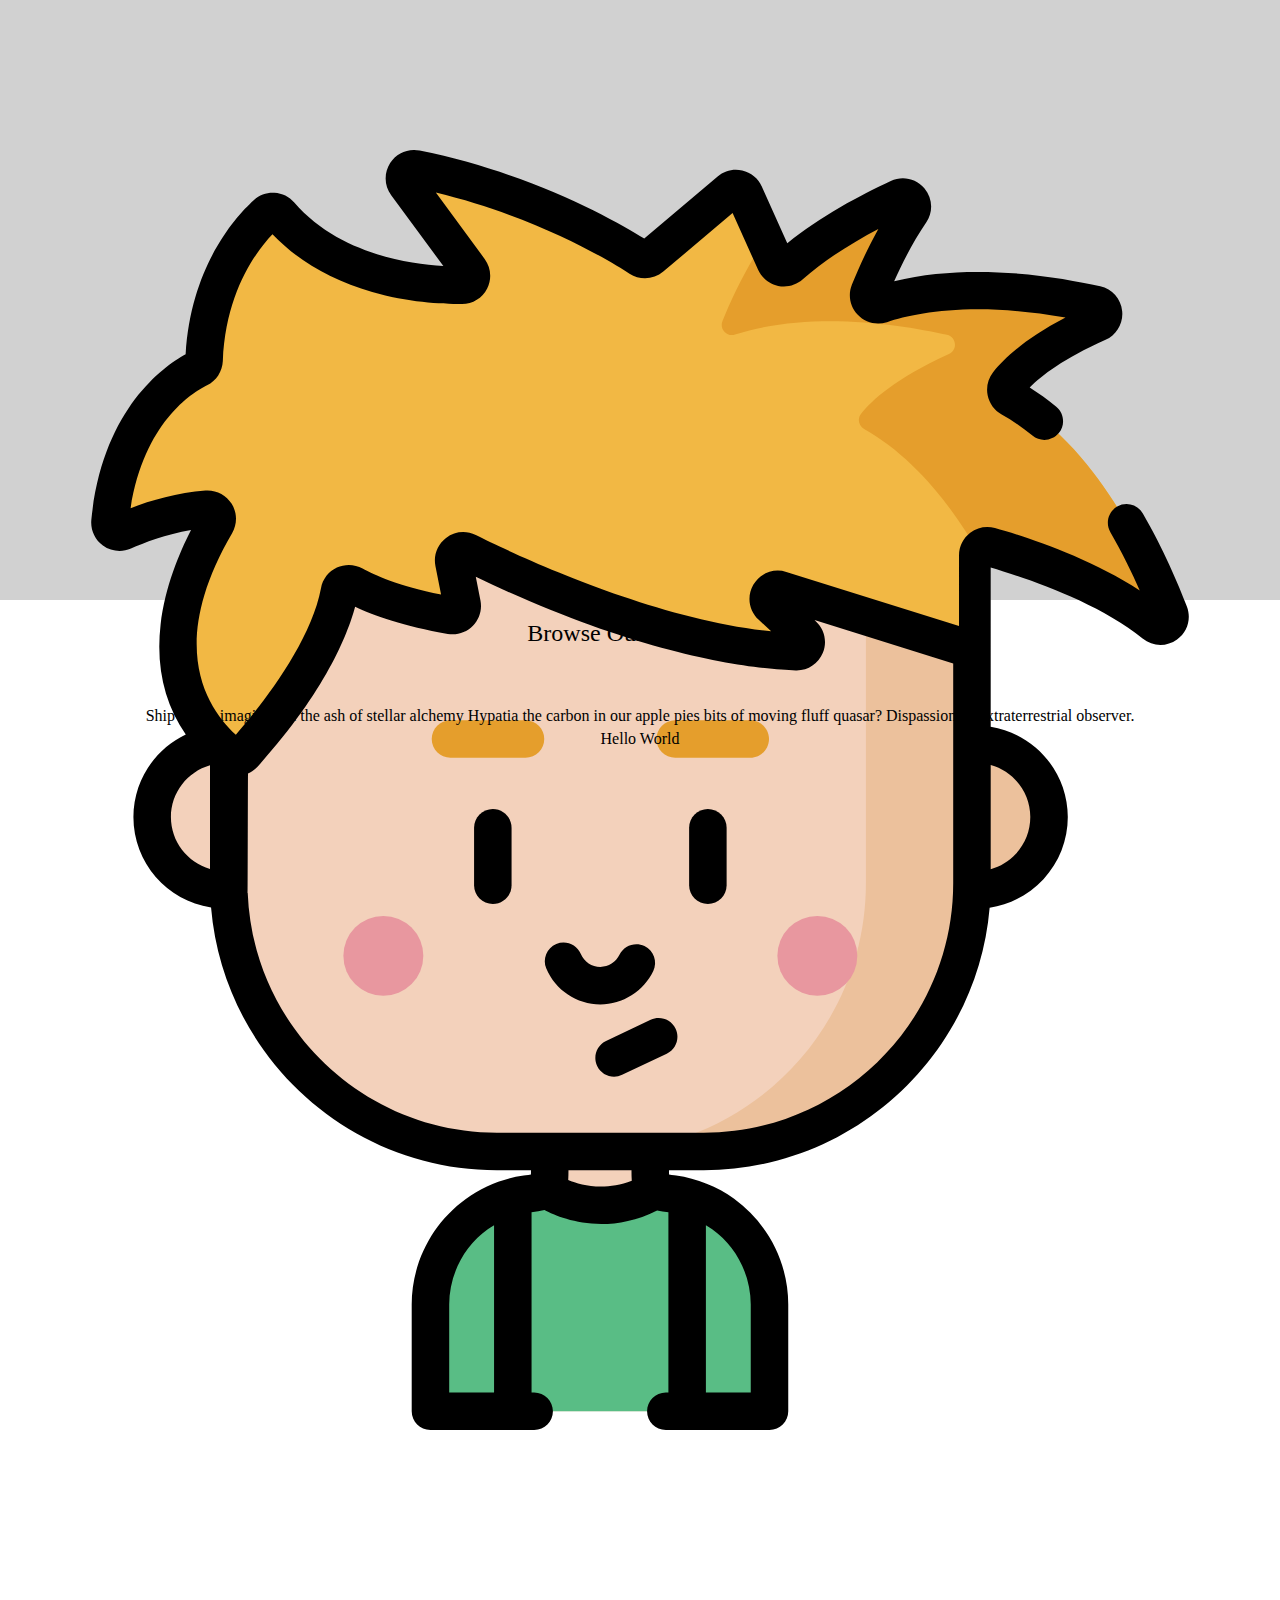
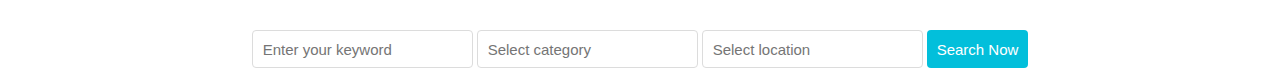
<file: index.html>
<!DOCTYPE html>
<html lang="en">
<head>
    <meta charset="UTF-8">
    <meta name="viewport" content="width=device-width, initial-scale=1.0">
    <link rel="stylesheet" href="css/main.css">
    <title>UttoNia</title>
</head>
<body>
    <div class="top-container">
        <img class="boy" src="img/boy.svg" alt="cartoon-boy" srcset="">
        <h1 class="title"><span>Be</span>Directory</h1>
        <h2 class="tc-h2">THE BEST WORDPRESS DIRECTORY THEME EVER</h2>
        <div class="form">
            <form action="#" method="post">
                <input type="search" placeholder="Enter your keyword" name="search" id="">
                <input type="search" placeholder="Select category" name="search" id="">
                <input type="search" placeholder="Select location" name="location" id="">
                <input id="search-now" type="submit" value="Search Now">
            </form>
        </div>
    </div>
    <div class="b-p">
        <h2 id="browse-categories">Browse Our Categories</h2>
        <p>Ship of the imagination the ash of stellar alchemy Hypatia the carbon in our apple pies bits of moving fluff quasar? Dispassionate extraterrestrial observer.</p>
    </div>
    <div class="category-container">
        <div class="cc-row1">
            <div class="cc-row1-box">Hello World</div>
            <div class="cc-row1-box"></div>
            <div class="cc-row1-box"></div>
        </div>
        <div class="cc-row2">
            <div class="cc-row2-box"></div>
            <div class="cc-row2-box"></div>
            <div class="cc-row2-box"></div>            
        </div>
    </div>
</body>
</html>
</file>
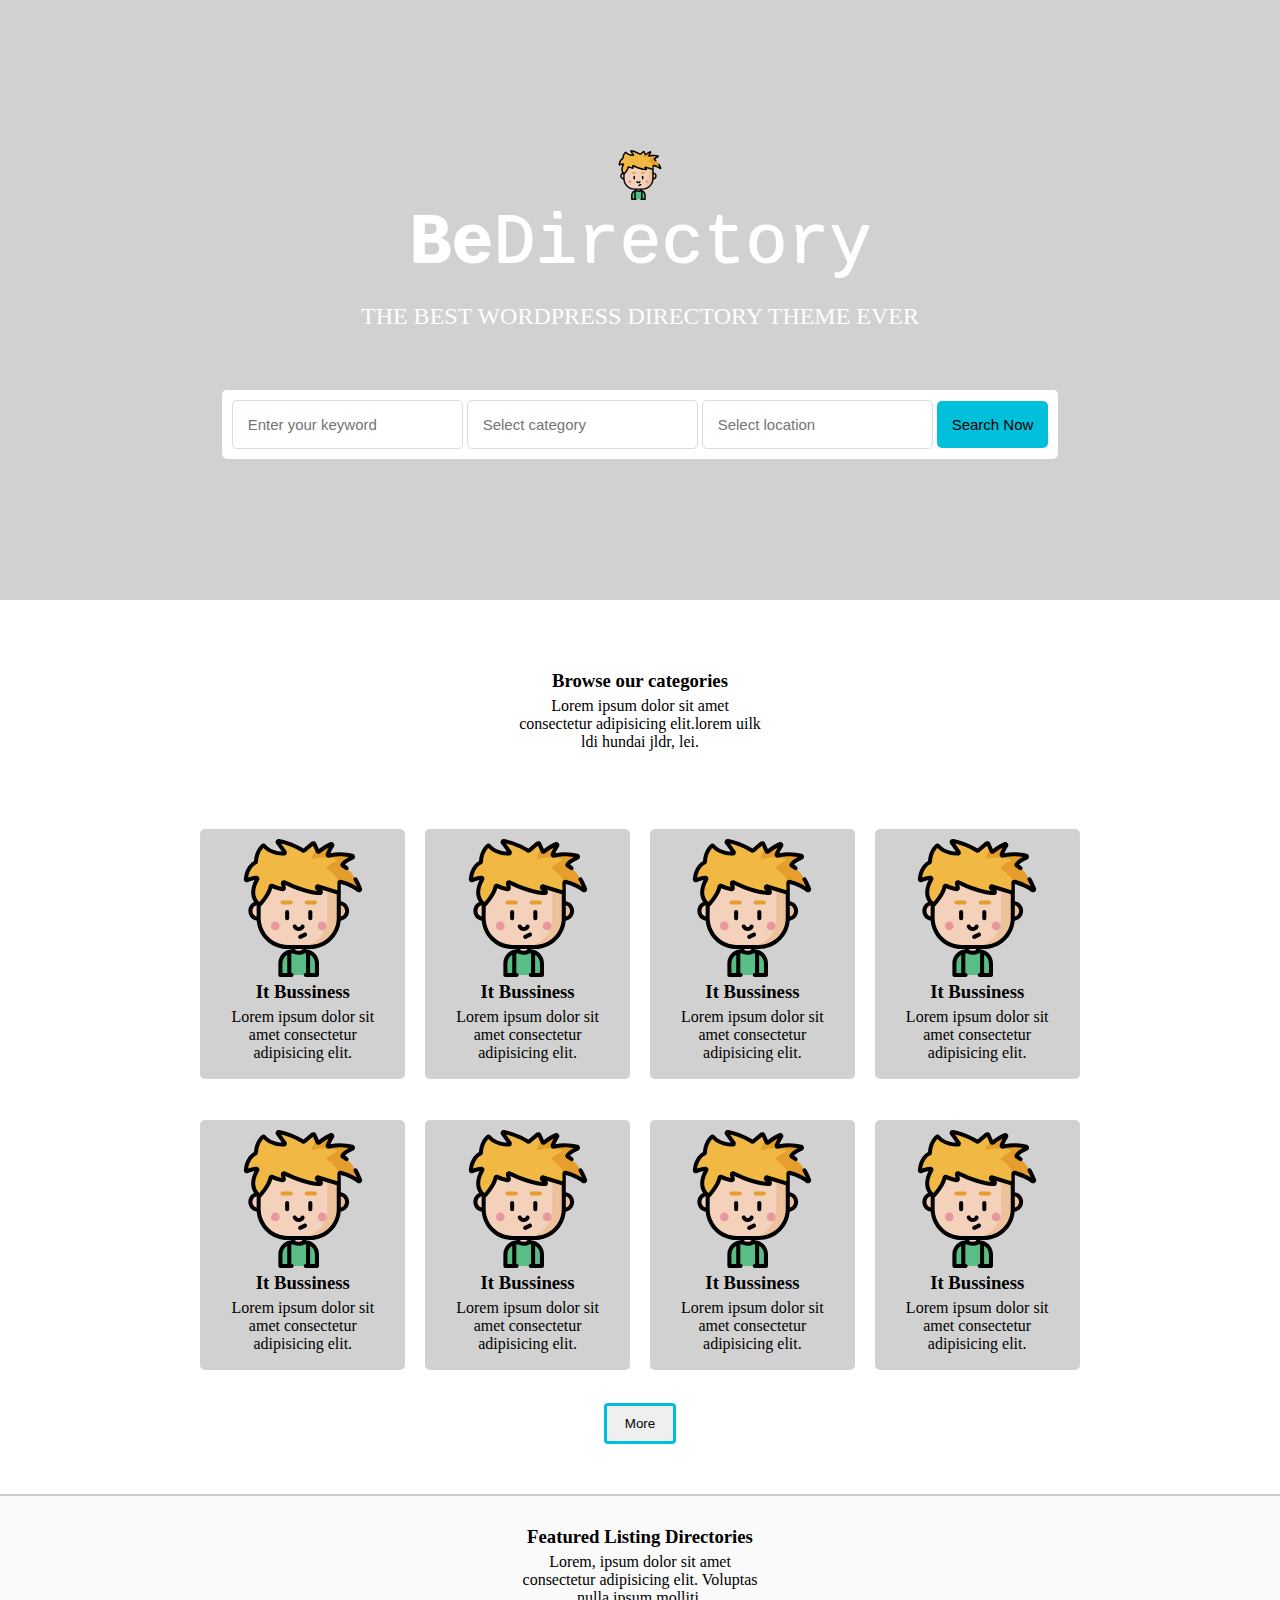
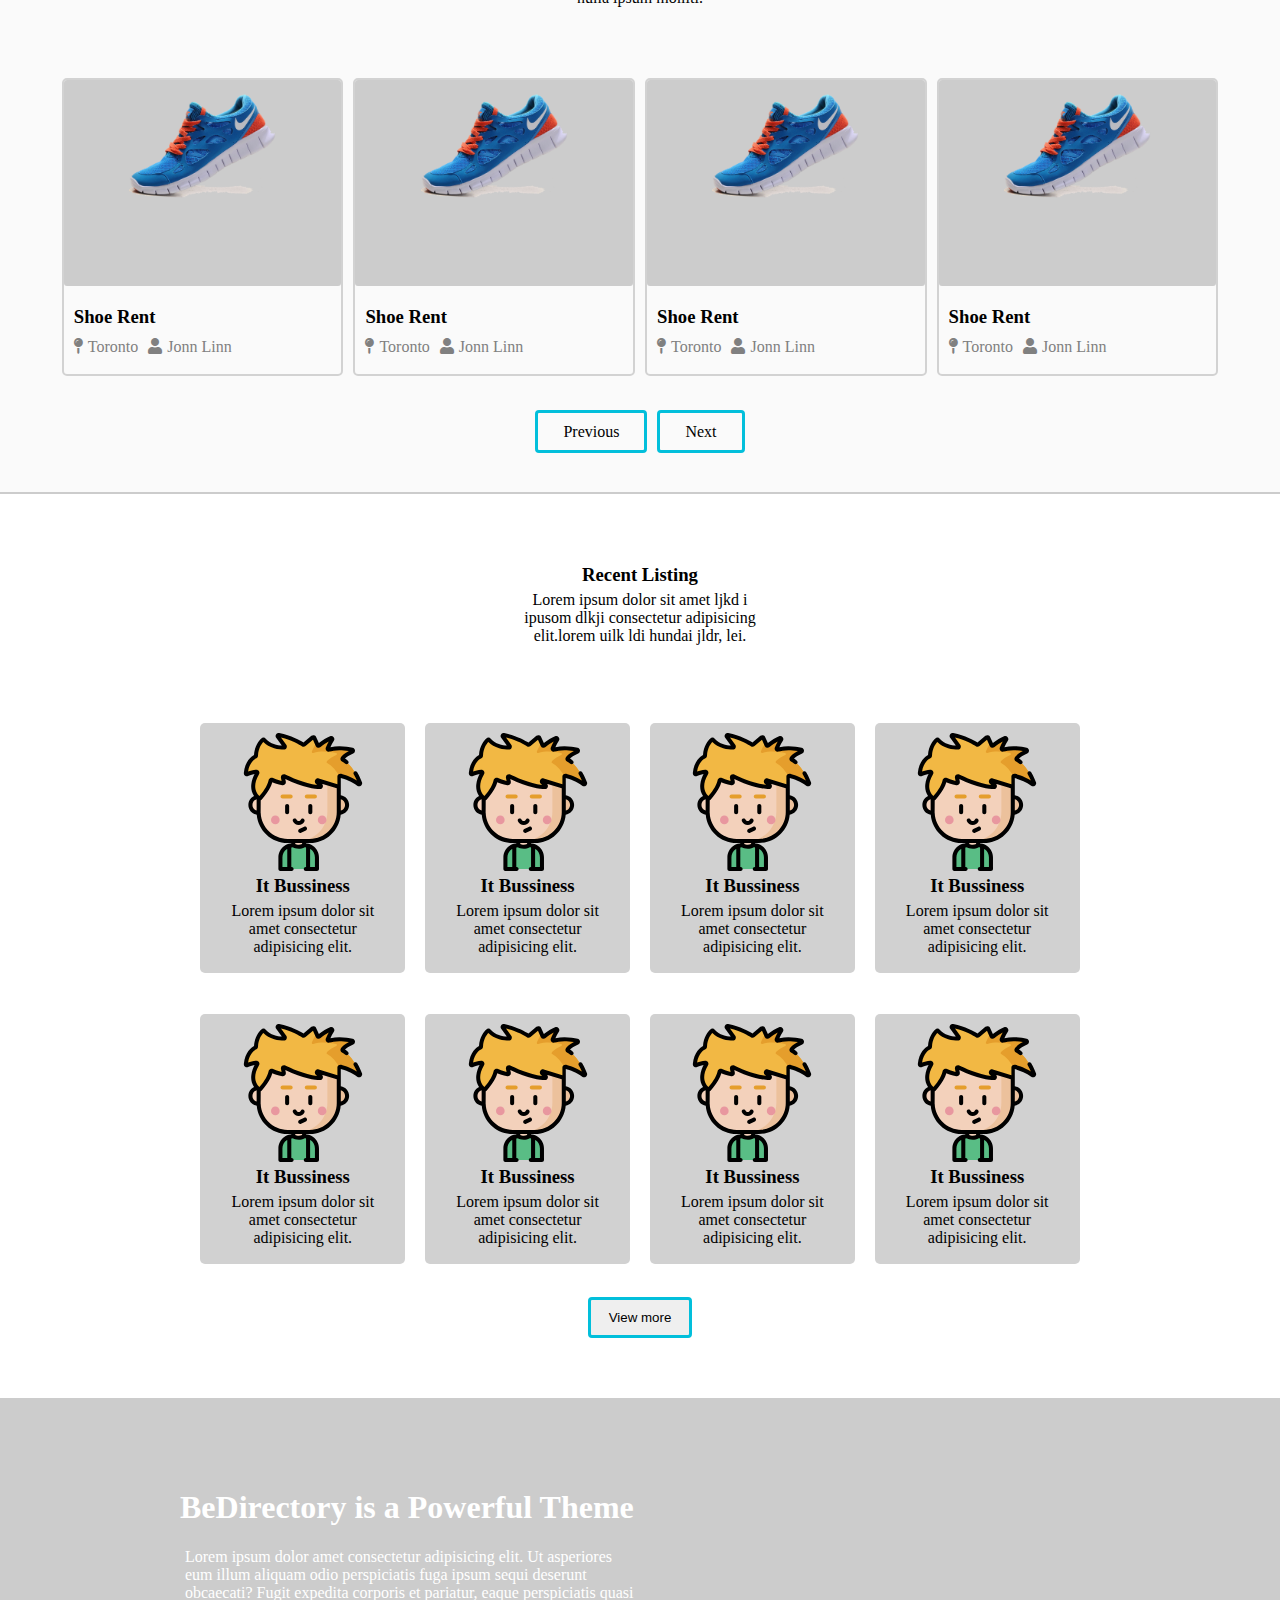
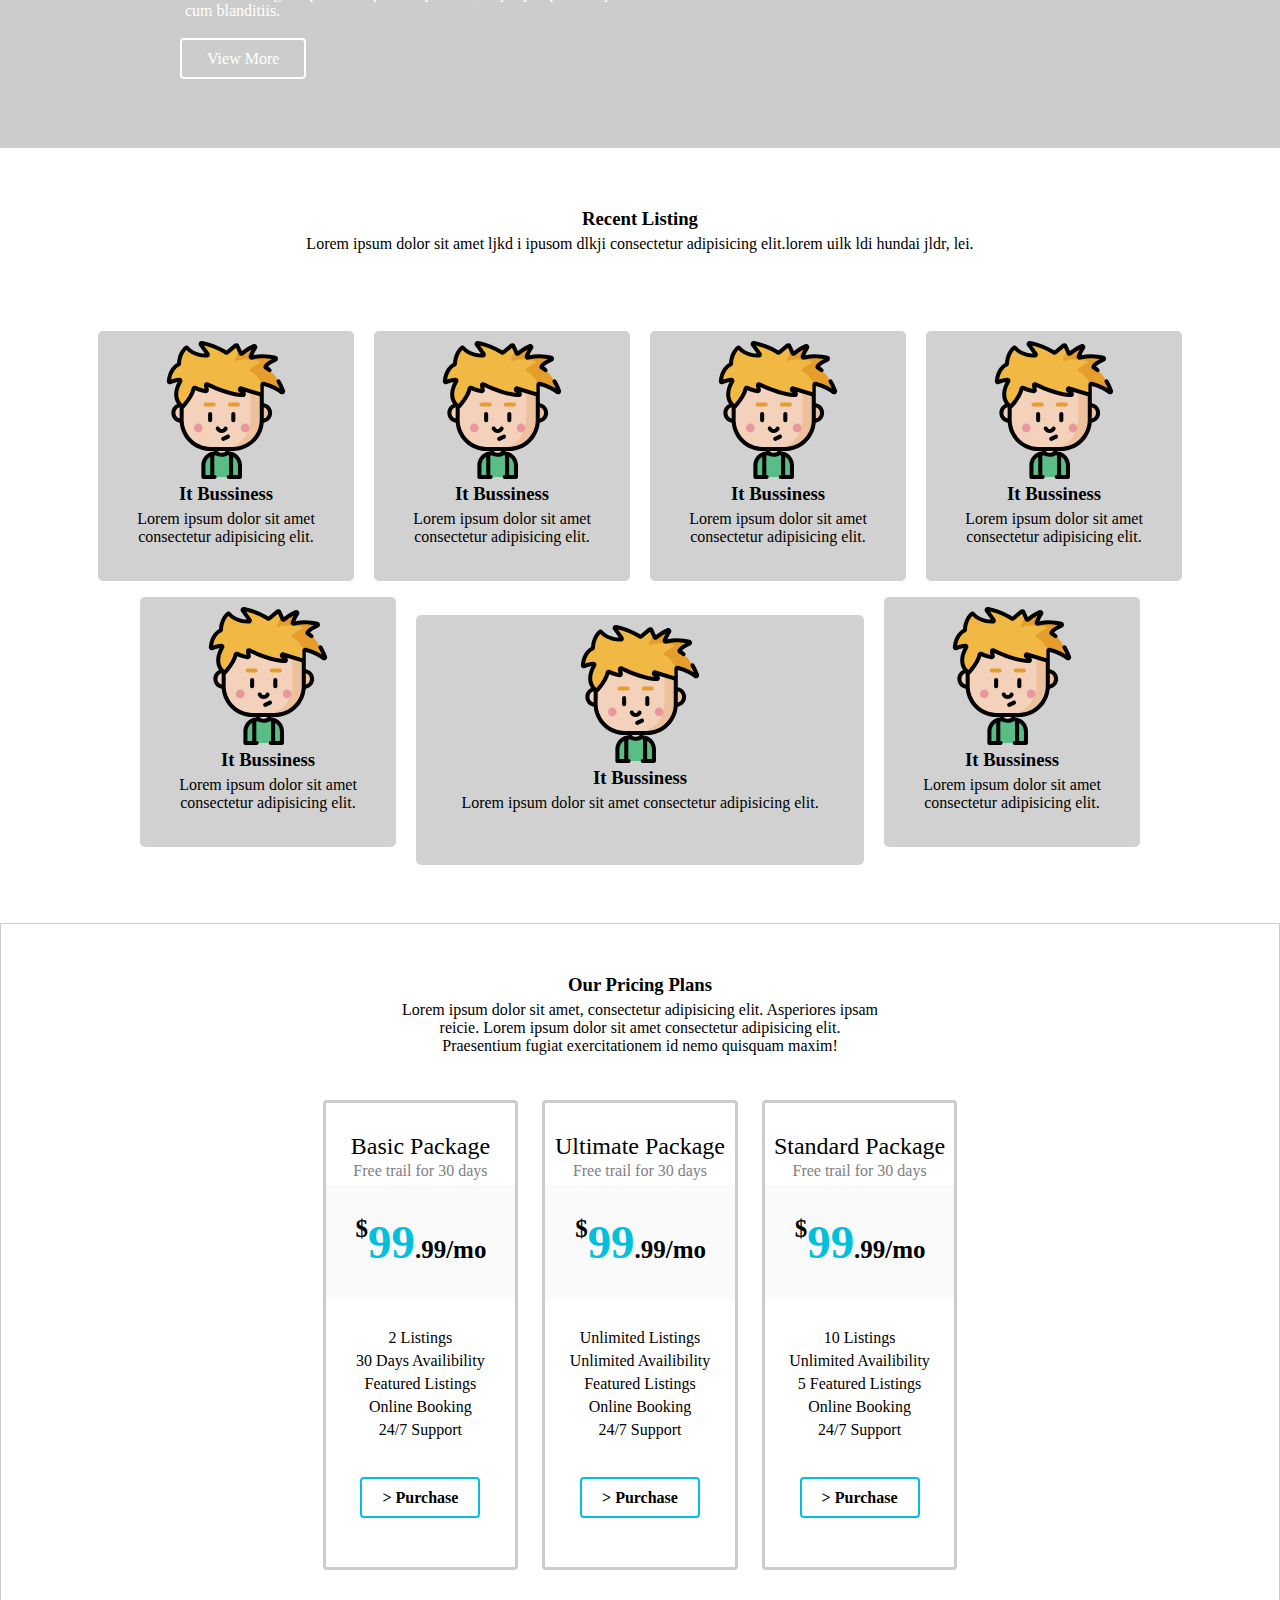
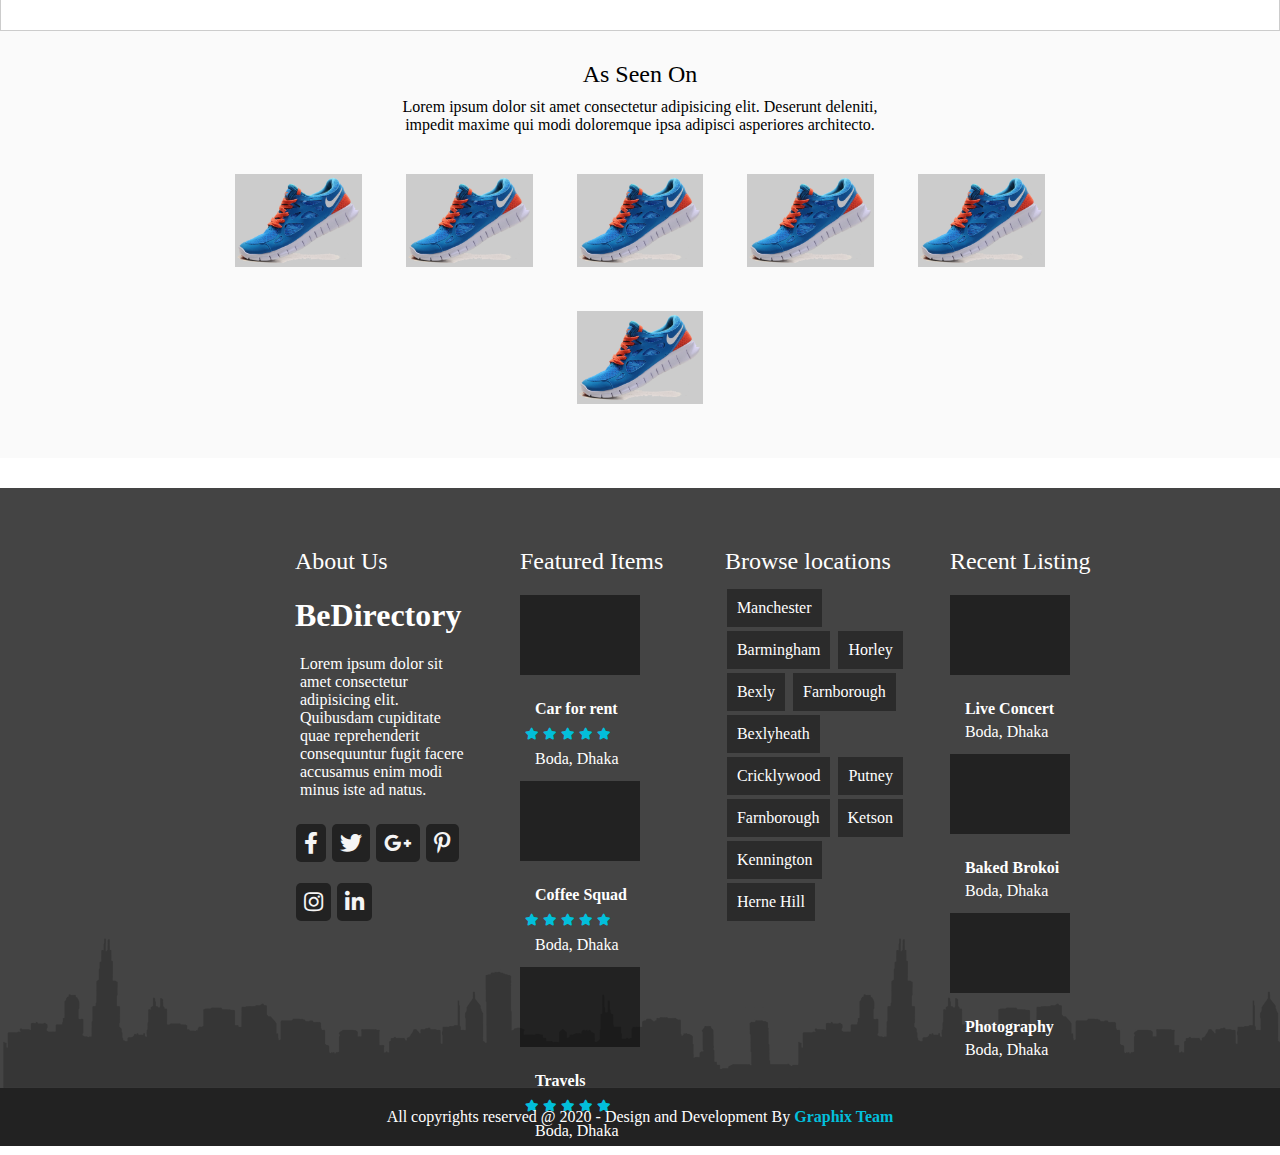
<file: Older Version/index.html>
<!DOCTYPE html>
<html lang="en">

<head>
  <meta charset="UTF-8">
  <meta name="viewport" content="width=device-width, initial-scale=1.0">
  <link rel="stylesheet" href="https://cdnjs.cloudflare.com/ajax/libs/font-awesome/5.13.0/css/all.min.css">
  <link rel="stylesheet" href="css/main.css">
  <title>UttoNia</title>
</head>

<body>
  <div class="top-container">
    <img class="boy" src="img/boy.svg" alt="cartoon-boy" srcset="">
    <h1 class="title"><span>Be</span>Directory</h1>
    <h2 class="tc-h2">THE BEST WORDPRESS DIRECTORY THEME EVER</h2>
    <div class="form">
      <form action="#" method="post">
        <input type="search" placeholder="Enter your keyword" name="search" id="">
        <input type="search" placeholder="Select category" name="search" id="">
        <input type="search" placeholder="Select location" name="location" id="">
        <input id="search-now" type="submit" value="Search Now">
      </form>
    </div>
  </div>
  <div id="category-header">
    <h3>Browse our categories</h3>
    <p>Lorem ipsum dolor sit amet consectetur adipisicing elit.lorem uilk ldi hundai jldr, lei.</p>
  </div>
  <div class="main-container">
    <div class="parent">
      <div class="child">
        <img class="category-img" src="img/boy.svg" alt="" srcset="">
        <h3>It Bussiness</h3>
        <p>Lorem ipsum dolor sit amet consectetur adipisicing elit.</p>
      </div>
    </div>
    <div class="parent">
      <div class="child">
        <img class="category-img" src="img/boy.svg" alt="" srcset="">
        <h3>It Bussiness </h3>
        <p>Lorem ipsum dolor sit amet consectetur adipisicing elit.</p>
      </div>
    </div>
    <div class="parent">
      <div class="child">
        <img class="category-img" src="img/boy.svg" alt="" srcset="">
        <h3>It Bussiness</h3>
        <p>Lorem ipsum dolor sit amet consectetur adipisicing elit.</p>
      </div>
    </div>
    <div class="parent">
      <div class="child">
        <img class="category-img" src="img/boy.svg" alt="" srcset="">
        <h3>It Bussiness</h3>
        <p>Lorem ipsum dolor sit amet consectetur adipisicing elit.</p>
      </div>
    </div>
  </div>
  <div class="main-container">
    <div class="parent">
      <div class="child">
        <img class="category-img" src="img/boy.svg" alt="" srcset="">
        <h3>It Bussiness</h3>
        <p>Lorem ipsum dolor sit amet consectetur adipisicing elit.</p>
      </div>
    </div>
    <div class="parent">
      <div class="child">
        <img class="category-img" src="img/boy.svg" alt="" srcset="">
        <h3>It Bussiness</h3>
        <p>Lorem ipsum dolor sit amet consectetur adipisicing elit.</p>
      </div>
    </div>
    <div class="parent">
      <div class="child">
        <img class="category-img" src="img/boy.svg" alt="" srcset="">
        <h3>It Bussiness</h3>
        <p>Lorem ipsum dolor sit amet consectetur adipisicing elit.</p>
      </div>
    </div>
    <div class="parent">
      <div class="child">
        <img class="category-img" src="img/boy.svg" alt="" srcset="">
        <h3>It Bussiness</h3>
        <p>Lorem ipsum dolor sit amet consectetur adipisicing elit.</p>
      </div>
    </div>
  </div>

  <h3><button class="btn">More</button></h3>

  <div class="f-l-d-container">
    <div class="f-l-d-heading">
      <h3>Featured Listing Directories</h3>
      <p>Lorem, ipsum dolor sit amet consectetur adipisicing elit. Voluptas nulla ipsum molliti.</p>
    </div>
    <div class="f-l-d-directories">
      <div class="dir-img-container">
        <div class="dir-img"><img src="img/shoe.png" alt="" srcset=""></div>
          <h3>Shoe Rent</h3>
          <p><i class="fas fa-map-pin"></i>Toronto  <i class="fas fa-user" id="individual"></i>Jonn Linn</p>
      </div>
      <div class="dir-img-container">
        <div class="dir-img"><img src="img/shoe.png" alt="" srcset=""></div>
        <h3>Shoe Rent</h3>
        <p><i class="fas fa-map-pin"></i>Toronto  <i class="fas fa-user" id="individual"></i>Jonn Linn</p>

      </div>
      <div class="dir-img-container">
        <div class="dir-img"><img src="img/shoe.png" alt="" srcset=""></div>
        <h3>Shoe Rent</h3>
        <p><i class="fas fa-map-pin"></i>Toronto  <i class="fas fa-user" id="individual"></i>Jonn Linn</p>
      </div>
      <div class="dir-img-container">
        <div class="dir-img"><img src="img/shoe.png" alt="" srcset=""></div>
        <h3>Shoe Rent</h3>
        <p><i class="fas fa-map-pin"></i>Toronto  <i class="fas fa-user" id="individual"></i>Jonn Linn</p>
      </div>
    </div>
    <div class="prev-next">
      <a href="#" class="prev">Previous</a>
      <a href="#" class="next">Next</a>
    </div>
  </div>






  <div id="category-header">
    <h3>Recent Listing</h3>
    <p>Lorem ipsum dolor sit amet ljkd i ipusom dlkji consectetur adipisicing elit.lorem uilk ldi hundai jldr, lei.</p>
  </div>
  <div class="main-container">
    <div class="parent">
      <div class="child">
        <img class="category-img" src="img/boy.svg" alt="" srcset="">
        <h3>It Bussiness</h3>
        <p>Lorem ipsum dolor sit amet consectetur adipisicing elit.</p>
      </div>
    </div>
    <div class="parent">
      <div class="child">
        <img class="category-img" src="img/boy.svg" alt="" srcset="">
        <h3>It Bussiness </h3>
        <p>Lorem ipsum dolor sit amet consectetur adipisicing elit.</p>
      </div>
    </div>
    <div class="parent">
      <div class="child">
        <img class="category-img" src="img/boy.svg" alt="" srcset="">
        <h3>It Bussiness</h3>
        <p>Lorem ipsum dolor sit amet consectetur adipisicing elit.</p>
      </div>
    </div>
    <div class="parent">
      <div class="child">
        <img class="category-img" src="img/boy.svg" alt="" srcset="">
        <h3>It Bussiness</h3>
        <p>Lorem ipsum dolor sit amet consectetur adipisicing elit.</p>
      </div>
    </div>
  </div>
  <div class="main-container">
    <div class="parent">
      <div class="child">
        <img class="category-img" src="img/boy.svg" alt="" srcset="">
        <h3>It Bussiness</h3>
        <p>Lorem ipsum dolor sit amet consectetur adipisicing elit.</p>
      </div>
    </div>
    <div class="parent">
      <div class="child">
        <img class="category-img" src="img/boy.svg" alt="" srcset="">
        <h3>It Bussiness</h3>
        <p>Lorem ipsum dolor sit amet consectetur adipisicing elit.</p>
      </div>
    </div>
    <div class="parent">
      <div class="child">
        <img class="category-img" src="img/boy.svg" alt="" srcset="">
        <h3>It Bussiness</h3>
        <p>Lorem ipsum dolor sit amet consectetur adipisicing elit.</p>
      </div>
    </div>
    <div class="parent">
      <div class="child">
        <img class="category-img" src="img/boy.svg" alt="" srcset="">
        <h3>It Bussiness</h3>
        <p>Lorem ipsum dolor sit amet consectetur adipisicing elit.</p>
      </div>
    </div>
  </div>

  <h3><button class="btn">View more</button></h3>

  <div class="p-f-theme">
    <div class="p-f-content">
      <h1>BeDirectory is a Powerful Theme</h1>
      <p>Lorem ipsum dolor amet consectetur adipisicing elit. Ut asperiores eum illum aliquam odio perspiciatis fuga ipsum sequi deserunt obcaecati? Fugit expedita corporis et pariatur, eaque perspiciatis quasi cum blanditiis.</p>
      <div class="link">
        <a href="#">View More</a>
      </div>
    </div>
  </div>






  <div id="recent-listing">
    <h3>Recent Listing</h3>
    <p>Lorem ipsum dolor sit amet ljkd i ipusom dlkji consectetur adipisicing elit.lorem uilk ldi hundai jldr, lei.</p>
  </div>
  <div class="recent-container">
    <div class="parent">
      <div class="child">
        <img class="category-img" src="img/boy.svg" alt="" srcset="">
        <h3>It Bussiness</h3>
        <p>Lorem ipsum dolor sit amet consectetur adipisicing elit.</p>
      </div>
    </div>
    <div class="parent">
      <div class="child">
        <img class="category-img" src="img/boy.svg" alt="" srcset="">
        <h3>It Bussiness </h3>
        <p>Lorem ipsum dolor sit amet consectetur adipisicing elit.</p>
      </div>
    </div>
    <div class="parent">
      <div class="child">
        <img class="category-img" src="img/boy.svg" alt="" srcset="">
        <h3>It Bussiness</h3>
        <p>Lorem ipsum dolor sit amet consectetur adipisicing elit.</p>
      </div>
    </div>
    <div class="parent">
      <div class="child">
        <img class="category-img" src="img/boy.svg" alt="" srcset="">
        <h3>It Bussiness</h3>
        <p>Lorem ipsum dolor sit amet consectetur adipisicing elit.</p>
      </div>
    </div>



    <div class="bottom-listing">
      <div class="parent">
        <div class="child">
          <img class="category-img" src="img/boy.svg" alt="" srcset="">
          <h3>It Bussiness</h3>
          <p>Lorem ipsum dolor sit amet consectetur adipisicing elit.</p>
        </div>
      </div>
      <div class="parent" id="special">
        <div class="child">
          <img class="category-img" src="img/boy.svg" alt="" srcset="">
          <h3>It Bussiness</h3>
          <p>Lorem ipsum dolor sit amet consectetur adipisicing elit.</p>
        </div>
      </div>
      <div class="parent">
        <div class="child">
          <img class="category-img" src="img/boy.svg" alt="" srcset="">
          <h3>It Bussiness</h3>
          <p>Lorem ipsum dolor sit amet consectetur adipisicing elit.</p>
        </div>
      </div>
    </div>
  </div>




  <div id="pricing">
    <div class="top-p">
      <h3>Our Pricing Plans</h3>
      <p>Lorem ipsum dolor sit amet, consectetur adipisicing elit. Asperiores ipsam reicie. Lorem ipsum dolor sit amet consectetur adipisicing elit. Praesentium fugiat exercitationem id nemo quisquam maxim!
      </p>
    </div>
    <div class="packages">
      <div class="item">
        <h2>Basic Package</h2>
        <p>Free trail for 30 days</p>
        <div class="price">
          <h3><span id="d-s">$</span>99<span class="mo">.99/mo</span></h3>
        </div>
        <div class="features">
          <p>2 Listings</p>
          <p>30 Days Availibility</p>
          <p>Featured Listings</p>
          <p>Online Booking</p>
          <p>24/7 Support</p>
        </div>
        <a href="#">> Purchase</a>
      </div>
      <div class="item">
        <h2>Ultimate Package</h2>
          <p>Free trail for 30 days</p>
        <div class="price">
          <h3><span id="d-s">$</span>99<span class="mo">.99/mo</span></h3>
        </div>
        <div class="features">
          <p>Unlimited Listings</p>
          <p>Unlimited Availibility</p>
          <p>Featured Listings</p>
          <p>Online Booking</p>
          <p>24/7 Support</p>
        </div>
          <a href="#">> Purchase</a>
      </div>
      <div class="item">
        <h2>Standard Package</h2>
          <p>Free trail for 30 days</p>
        <div class="price">
          <h3><span id="d-s">$</span>99<span class="mo">.99/mo</span></h3>
        </div>
        <div class="features">
          <p>10 Listings</p>
          <p>Unlimited Availibility</p>
          <p>5 Featured Listings</p>
          <p>Online Booking</p>
          <p>24/7 Support</p>
        </div>
        <a href="#">> Purchase</a>
      </div>
    </div>
  </div>
  <div id="as-seen-box">
    <div class="text">
      <h2>As Seen On</h2>
      <p>Lorem ipsum dolor sit amet consectetur adipisicing elit. Deserunt deleniti, impedit maxime qui modi doloremque ipsa adipisci asperiores architecto.
      </p>
    </div>
    <div class="as-seen-img">
      <img src="img/shoe.png" alt="">
      <img src="img/shoe.png" alt="">
      <img src="img/shoe.png" alt="">
      <img src="img/shoe.png" alt="">
      <img src="img/shoe.png" alt="">
      <img src="img/shoe.png" alt="">
    </div>
  </div>

  <div class="footer-content">
    <div class="box-1">
      <h2>About Us</h2>
      <h1><span>Be</span>Directory</h1>
      <p>Lorem ipsum dolor sit amet consectetur adipisicing elit. Quibusdam cupiditate quae reprehenderit consequuntur fugit facere accusamus enim modi minus iste ad natus.</p>
      <a href="#"><i class="fab fa-facebook-f"></i></a>
      <a href="#"><i class="fab fa-twitter"></i></a>
      <a href="#"><i class="fab fa-google-plus-g"></i></a>
      <a href="#"><i class="fab fa-pinterest-p"></i></a>
      <a href="#"><i class="fab fa-instagram"></i></a>
      <a href="#"><i class="fab fa-linkedin-in"></i></a>
    </div>
    <div class="box-2">
      <h2>Featured Items</h2>
      <div class="fi-item-box">
        <div class="fi-item-img">
          <img src="img/f-i-box.png" alt="">
          <img id="s-i" src="img/s-icon.png" alt="">          



        </div>
        <div class="fi-item-text">
          <h4>Car for rent</h4>
          <i class="fas fa-star"></i>
          <i class="fas fa-star"></i>
          <i class="fas fa-star"></i>
          <i class="fas fa-star"></i>
          <i class="fas fa-star"></i>
          <p>Boda, Dhaka</p>




        </div>
      </div>
      <div class="fi-item-box">
        <div class="fi-item-img">
            <img src="img/f-i-box.png" alt="">
            <img id="s-i" src="img/s-icon.png" alt="">          
        </div>
        <div class="fi-item-text">
          <h4>Coffee Squad</h4>
          <i class="fas fa-star"></i>
          <i class="fas fa-star"></i>
          <i class="fas fa-star"></i>
          <i class="fas fa-star"></i>
          <i class="fas fa-star"></i>
          <p>Boda, Dhaka</p>




        </div>
      </div>
      <div class="fi-item-box">
        <div class="fi-item-img">
            <img src="img/f-i-box.png" alt="">
            <img id="s-i" src="img/s-icon.png" alt="">          
        </div>
        <div class="fi-item-text">
          <h4>Travels</h4>
          <i class="fas fa-star"></i>
          <i class="fas fa-star"></i>
          <i class="fas fa-star"></i>
          <i class="fas fa-star"></i>
          <i class="fas fa-star"></i>
          <p>Boda, Dhaka</p>




        </div>
      </div>
    </div>
    <div class="box-3">
      <h2>Browse locations</h2>
      <a href="#">Manchester</a>
      <a href="#">Barmingham</a>
      <a href="#">Horley</a>
      <a href="#">Bexly</a>
      <a href="#">Farnborough</a>
      <a href="#">Bexlyheath</a>
      <a href="#">Cricklywood</a>
      <a href="#">Putney</a>
      <a href="#">Farnborough</a>
      <a href="#">Ketson</a>
      <a href="#">Kennington</a>
      <a href="#">Herne Hill</a>
    </div>




    <div class="box-2">
      <h2>Recent Listing</h2>
    <div class="fi-item-box">
      <div class="fi-item-img">
        <img src="img/f-i-box.png" alt="">
        <img id="s-i" src="img/s-icon.png" alt="">          
      </div>
      <div class="fi-item-text">
        <h4>Live Concert</h4>
        <p>Boda, Dhaka</p>




      </div>
    </div>
    <div class="fi-item-box">
      <div class="fi-item-img">
          <img src="img/f-i-box.png" alt="">
          <img id="s-i" src="img/s-icon.png" alt="">          
      </div>
      <div class="fi-item-text">
        <h4>Baked Brokoi</h4>
        <p>Boda, Dhaka</p>




      </div>
    </div>
    <div class="fi-item-box">
      <div class="fi-item-img">
          <img src="img/f-i-box.png" alt="">
          <img id="s-i" src="img/s-icon.png" alt="">          
      </div>
      <div class="fi-item-text">
        <h4>Photography</h4>
        <p>Boda, Dhaka </p>



      </div>
    </div>
    </div>
  </div>

  <p id="cpright">All copyrights reserved @ 2020 - Design and Development By <span>Graphix Team</span></p>

</body>

</html>
</file>
<file: css/main.css>
body {
      margin: 0;
      text-align: center;
  }

  #fixed {
    position: sticky;
    top: 0;
    /* border-bottom: 5px solid red; */
    -webkit-box-shadow: -1px 7px 18px -4px rgba(0,0,0,0.75);
    -moz-box-shadow: -1px 7px 18px -4px rgba(0,0,0,0.75);
    box-shadow: -1px 7px 18px -4px rgba(0,0,0,0.75);;
  }

  nav {
    /* position: fixed; */
    background-color: white;
    text-align: left;
    color: grey;
    
  } 


  nav #icon {
    margin-left: 15%;
    list-style: none;
    text-align: left;
    display: inline-block;
  }



  nav #nav-links {
    list-style: none;
    display: inline-block;
    vertical-align: top;  
    margin-left: 7%;
    margin-right: 7%;
    margin-top: 18px;
  }

  nav #nav-links li {
    display: inline-block;
    padding: 10px;
    margin: auto;
  }

  nav #nav-links li a {
      color: grey;
      text-decoration: none;
      padding: 10px;
      padding-bottom: 28px;
      /* margin-left: -10%;   */
      /* background-color: red; */
    }

  nav #nav-links li a:hover {
    color: black;
    border-bottom: 2px solid #02bfdb;
    transition: 200ms;

  }

  nav #sl-block {
  display: inline-block;
  vertical-align: top;
  /* margin-left: 8%; */
    /* margin-right: 15%; */
  }

  nav #sl-block li {
    list-style-type: none;
    display: inline-block;
    /* vertical-align: top; */
    margin-left: 2px;
    margin-right: 2px;
  }

  nav #sl-block li #submit a{
    color: black;
    text-decoration: none;
    /* border: 2px solid #02bfdb ; */
    display: inline-block;
    /* vertical-align: middle; */
    padding: 10px;
    border: 2px solid #02bfdb;
    border-radius: 6px;
  }

  #smit {
    padding-right: 5px;
    /* color:red; */
  }

  #lgin {
    padding-right: 5px;
  }

  nav #sl-block li #submit a:hover {
    background-color: #02bfdb;
    color: white;
    transition: 300ms;
  }

  nav #sl-block li #login a{
    color: black;
    text-decoration: none;
    /* border: 2px solid #02bfdb ; */
    display: inline-block;
    /* vertical-align: middle; */
    padding: 10px;
    border: 2px solid #02bfdb;
    border-radius: 6px;
  }

  nav #sl-block li #login a:hover{
    background-color: #02bfdb;
    color: white;
    transition: 300ms;
  }
  .top-container {
      background-color: #d1d1d1;
      color: #ffffff;
      width: 100%;
      height: 600px;
      padding-top:150px;


  }

  form {
      background-color: white;
      display: inline-block;
      padding: 10px;
      border-radius: 5px;
  }

  input {
      font-size: 15px;
      padding: 10px;
      padding-bottom: 9px;
      border: 1px solid gainsboro;
      border-radius: 4px;
  }

  input:focus{
    border: 1px solid #02bfdb;
    transition: 600ms;
  }

  #search-now {
      color: white;
      padding-top: 11px;
      padding-bottom: 10px;
      background-color: #02bfdb;
      border: none;
  }

  /* #search-now:hover {
    color: white;
    background-color: #078699;
    transition: 400ms;
  } */

  .title {
      margin: 0;
      text-shadow:1px 1px white;
      font-size: 70px;
      font-family: 'Courier New', Courier, monospace;
      font-weight:normal;
  }

  h2 {
      font-weight: normal;
      margin-bottom: 60px ;
  }

  span {
      font-weight: bold;
  }

    /* .b-p {
        width: 30%;
        margin:auto;
    }

    #browse-categories{
        margin-top: 80px;
        margin-bottom: 0;
    }

    .category-container {
        background-color: black;
        width: 84%;
        height: 600px;
        margin: auto;
        position: relative;

    }

    .cc-row1{
        background-color: burlywood;
        height: 300px;
        position:relative;
    }

    .cc-row1-box {  
        background-color: blue; 
        display: inline-block;
        width: 28%;
        height: 30px;
        /* display: inline; */
    /* } */ 

  #category-header {
    width: 20%;
    margin:70px auto;
  }

    * {
      box-sizing: border-box;
    }


    
    .main-container {
      text-align: center;
      margin: 25px auto;
      /* border:1px solid red; */
      width: 80%;
    }
    .parent {
      height: 250px;
      width: 20%;
      display: inline-block;
      margin:8px;
    }
    
    .child {
      height: 100%;
      padding:10px;
      background-color: #d1d1d1;
      border-radius: 5px;
    }

  .category-img {
      height: 60%;
    }
    
    h3 {
      padding-top: 0px;
      margin: 0;
    }



    .btn {
      border: 3px solid #02bfdb;
      border-radius: 4px;
      padding: 10px 18px;

    }

    .btn:hover {
      background-color: #02bfdb;
      color: white;
      transition-duration: 400ms;
    }


  .f-l-d-container {
    background-color: #fafafa;
    margin: 50px auto;
    width: 100%;
    height: 600px;
    border-top: 2px solid #cccccc;
    border-bottom: 2px solid #cccccc;
  }

  .f-l-d-heading {
    height:30%;
    width: 20%;
    padding-top: 30px;
    margin: auto;
    /* border: 1px solid blue; */
  }

  .f-l-d-directories {
    /* background-color: #cccccc; */
    height:50%;
    width: 100%;
    /* border: 3px solid blue; */
  }

  .dir-img-container {
    width: 22%;
    height: 100%;
    /* background-color:; */
    display: inline-block;
    margin:3px;
    border-radius: 5px;
    border: 2px solid #d2d2d2;
  }

  .dir-img-container h3{
    text-align: left;
    margin-top: 20px;
    margin-bottom: 5px;
    padding-left: 10px;
  }

  .dir-img-container p{
    text-align: left;
    margin-top: 0;
    /* padding-left: 10px; */
    color: grey;
  }



  .dir-img {
    background-color: #cccccc;
    height: 70%;
    text-align: center;
    border-radius: 3px;
  }



  .dir-img img {
    /* width: 100%;
    height: 100%; */
    -webkit-background-size:cover;
    -moz-background-size: cover;
    -o-background-size: cover;
    background-size: cover;
    width: 55%;
    margin-top: 10px;
  }


  .prev-next {
    margin-top: 50px;
  }

  .prev-next a{
    border: 3px solid #02bfdb;
    border-radius: 4px;
    color: black;
    padding: 10px;
    padding-right: 25px;
    padding-left: 25px;
    text-decoration: none;
    margin:3px;
  }

  .prev-next a:hover {
    color: white;
    background-color: #02bfdb;
    transition-duration: 400ms;
  }

  .p-f-theme {
    background-color: #cccccc;
    color: white;
    height: 350px;
    margin: 60px 0;
  }


  .p-f-content {
    padding-top: 70px;
    padding-left: 180px;
    width: 50%;
    text-align: left;
  }

  .p-f-content a{
    border: 2px solid white;
    border-radius: 4px;
    color: white;
    padding: 10px;
    padding-right: 25px;
    padding-left: 25px;
    text-decoration: none;
  }

  .p-f-content .link {
    margin-top: 30px;
  }

  .p-f-content a:hover {
    color: #02bfdb;
    color: #cccccc;
    background-color: white;
    transition-duration: 400ms;
  }

  #recent-listing {
    margin-bottom: 70px;
  }

  .bottom-listing #special {
    width: 35%;
  }


  #pricing {
    border: 1px solid #cccccc;
    margin-top: 50px;
    padding:50px 150px;
  }

  #pricing .top-p {
    width: 50%;
    margin: auto;
    margin-bottom: 35px;
  }

  #pricing .packages {
    width: 80%;
    margin: auto;
  }

  #pricing .packages .item {
    /* background-color: powderblue; */
    width: 25%;
    display: inline-block;
    margin: 10px;
    padding-bottom: 60px;
    text-align: center;
    border: 3px solid #cccccc;
    border-radius: 4px;
  }

  #pricing .packages .item:hover {
    border: 3px solid #02bfdb;
    transition-duration: 400ms;
  }

  #pricing .packages .item h2 {
    margin-top: 30px;
    margin-bottom: 0;
  }

  #pricing .packages .item p {
    color:grey;
    margin-top: 2px;
  }

  #pricing .packages .item .price {
    background-color: #fafafa;
    font-size: 40px;
    padding: 30px;
  }

  #pricing .packages .item .price h3 #d-s {
    font-size: 25px;
    vertical-align: top;
    color: black;
  }

  #pricing .packages .item .price h3 .mo {
    font-size: 25px;
    color:black;
  }


  #pricing .packages .item .price h3{
    color: #02bfdb;
  }

  #pricing .packages .item .features {
    margin-top: 30px;
    margin-bottom: 50px;
  }

  #pricing .packages .item .features p {
    color:black;
  }

  #mark {
    display: inline-block;
  }

  .item a {
    color: black;
    text-decoration: none;
    padding: 10px 20px;
    font-weight: bold;
    border: 2px solid #02bfdb;
    border-radius: 4px;
    margin-bottom: 100px;
  }

  .item a:hover {
    background-color: #02bfdb;
    color: white;
    transition-duration: 400ms;
  }


  #as-seen-box {
    padding:30px;
    background-color: #fafafa;
  }

  #as-seen-box h2{
    margin:0;
    margin-bottom: 10px;
  }

  #as-seen-box p {
    width: 40%;
    margin:auto;
    margin-bottom: 20px;
  }

  #as-seen-box .as-seen-img {
    width: 80%;
    margin: auto;
  }

  #as-seen-box .as-seen-img img {
    background-color: #cccccc;
    display: inline-block;
    width: 13%;
    margin: 20px;
  }

  .footer-content {
    background-image: url("../img/footer-bg.png");
    width: 100%;
    height: 600px;
    margin-top: 30px;
    text-align: left;
    padding-top: 30px;
    padding-left: 275px;
    color:white;
  }

  .footer-content .box-1 {
    width: 20%;
    /* background-color: pink; */
    display: inline-block;
    margin : auto 10px;
    /* margin: auto; */
    padding: 10px;
    vertical-align: top;
    /* margin-left: 250px; */
  }

  .footer-content .box-1 h2 {
    margin-bottom: 0;
  }

    .footer-content .box-1 a i {
      padding:8px;
      margin: 1px;
      margin-top: 20px;
      font-size: 22px;
      color: whitesmoke;
      background-color: #222222;
      border-radius: 5px;
    }

    .footer-content .box-1 a i:hover {
      background-color: #02bfdb;
      transition: 400ms;
    }

  .footer-content .box-2 {
    width: 18%;
    /* background-color: powderblue; */
    display: inline-block;
    margin : auto 10px;
    /* margin: auto; */
    padding: 10px;
    vertical-align: top;
    


  }

  .footer-content .box-2 h2 {
    margin-bottom: 12px;
    width: 150px;
  }

  .footer-content .box-2 .fi-item-box {
    display: inline-block;
  }

  .footer-content .box-2 .fi-item-box .fi-item-img{
      display: inline-block;
      margin-top: 8px;
      margin-bottom: 8px;
      position: relative;
  }

  .footer-content .box-2 .fi-item-box .fi-item-img img:hover {
    background-color: rgb(50, 50, 50);
    transition: .3s ease;
  }

  .footer-content .box-2 .fi-item-box .fi-item-img #s-i {
    opacity: 0;
    position: absolute;
    right: 50px;
    bottom:35px;
    transition: .3s ease;
  }

  .footer-content .box-2 .fi-item-box .fi-item-img:hover #s-i {
    opacity: 1;
  }



  /* .footer-content .box-2 .fi-item-box .fi-item-img img:hover { */
    /* background-image: url("/img/boy.svg"); */
    /* opacity: 0.8;
    transition-duration: 400ms;
    background: url("../img/s-icon.png");
    background-repeat: no-repeat;
    position: relative;
  } */

  .footer-content .box-2 .fi-item-box .fi-item-text{
    display: inline-block;
    vertical-align: top;
    margin-top: 8px;
    margin-left: 10px;
  }

  .footer-content .box-2 .fi-item-box .fi-item-text h4, p{
    margin: 5px;
  }


  .footer-content .box-2 .fi-item-box .fi-item-text .fas {
    color: #02bfdb;
    font-size: 12px;
  }


  .footer-content .box-3 {
    width: 20%;
    /* background-color: yellow; */
    display: inline-block;
    margin : auto 10px;
    /* margin: auto; */
    padding: 10px;
    /* padding-left: 10; */
    /* margin-left: -40px; */
    vertical-align: top;

  }

  .footer-content .box-3 h2 {
    margin-bottom: 12px;
  }

  .footer-content .box-3 a {
    text-decoration: none;
    background-color: #292929ed;
    color: white;
    display: inline-block;
    /* background-color: yellow; */
    padding: 10px;
    margin: 2px;
    vertical-align: middle;
  }


  .footer-content .box-3 a:hover {
    background-color: #02bfdb;
    transition-duration: 400ms;
  }


  .footer-content .box-4 {
    width: 20%;
    background-color: indianred;
    display: inline-block;
    margin : auto 10px;
    /* margin: auto; */
    padding: 10px;
    vertical-align: top;
  }


  #cpright {
    background-color: #222222;
    margin: 0;
    color: white;
    padding: 20px;
  }

  #cpright span {
    color: #02bfdb;
  }


  .fas {
    /* margin-left: 10px; */
    padding: 3px;

  }

  #individual {
    margin-left:1px;
  }


  #colored-mark{
    color: #02bfdb;
  }

  #colored-cross {
    color: #02bfdb;
  }

  input.star:checked ~ label.star:before {
    content: '\f005';
    color: #e74c3c;
    transition: all .25s;
    font-family: 'Font Awesome 5 Free';
    font-weight: 900;
  }
  
  label.star:before {
    content: '\f005';
    font-family: 'Font Awesome 5 Free';
    font-weight: 200;
  }



#kword, #select-cat, #select-loc, #sbmit {
  display: inline-block;
}

#kword input, #select-cat input, #select-loc input {
  display: inline-block;
}


  /* .input-container {
    display: inline-block; /* IE10 */
    /* display: flex; */
    /* width: 100%;
    margin-bottom: 15px;
  } */ 
  
  .icon-t {
    padding: 12px;
    padding-top: 11px;
    padding-bottom: 11px;
    background: #d1d1d1;
    color: white;
    min-width: 50px;
    min-height: 35px;
    /* margin-top: 100px; */
    margin-right: -8px;
    /* margin-bottom: 50px; */
    text-align: center;
    border-radius: 4px;
    /* border-top-right-radius: 0px; */
  }
  
.input-field {
    width: 100%;
    padding: 10px;
    outline: none;
  } 
  
  .input-field:focus {
    border: 2px solid dodgerblue;
    display: inline-block;
  }

#diff-sn {
  background-color: #02bfdb;
  margin-right: -20px;
}

  /* .btn {
    background-color: dodgerblue;
    color: white;
    padding: 15px 20px;
    border: none;
    cursor: pointer;
    width: 100%;
    opacity: 0.9;
  }
   */
  /* .btn:hover {
    opacity: 1;
  } */
</file>
<file: Older Version/css/main.css>
body {
    margin: 0;
    text-align: center;
}

.top-container {
    background-color: #d1d1d1;
    color: #ffffff;
    width: 100%;
    height: 600px;
    padding-top:150px;


}

form {
    background-color: white;
    display: inline-block;
    padding: 10px;
    border-radius: 5px;
}

input {
    font-size: 15px;
    padding: 15px;
    border: 1px solid gainsboro;
    border-radius: 5px;
}

#search-now {
    background-color: #02bfdb;
    border: none;
}
.boy {
    width: 50px;
}

.title {
    margin: 0;
    text-shadow:1px 1px white;
    font-size: 70px;
    font-family: 'Courier New', Courier, monospace;
    font-weight:normal;
}

h2 {
    font-weight: normal;
    margin-bottom: 60px ;
}

span {
    font-weight: bold;
}

  /* .b-p {
      width: 30%;
      margin:auto;
  }

  #browse-categories{
      margin-top: 80px;
      margin-bottom: 0;
  }

  .category-container {
      background-color: black;
      width: 84%;
      height: 600px;
      margin: auto;
      position: relative;

  }

  .cc-row1{
      background-color: burlywood;
      height: 300px;
      position:relative;
  }

  .cc-row1-box {  
      background-color: blue; 
      display: inline-block;
      width: 28%;
      height: 30px;
      /* display: inline; */
  /* } */ 

#category-header {
  width: 20%;
  margin:70px auto;
}

  * {
    box-sizing: border-box;
  }


  
  .main-container {
    text-align: center;
    margin: 25px auto;
    /* border:1px solid red; */
    width: 80%;
  }
  .parent {
    height: 250px;
    width: 20%;
    display: inline-block;
    margin:8px;
  }
  
  .child {
    height: 100%;
    padding:10px;
    background-color: #d1d1d1;
    border-radius: 5px;
  }

.category-img {
    height: 60%;
  }
  
  h3 {
    padding-top: 0px;
    margin: 0;
  }



  .btn {
    border: 3px solid #02bfdb;
    border-radius: 4px;
    padding: 10px 18px;

  }

  .btn:hover {
    background-color: #02bfdb;
    color: white;
    transition-duration: 400ms;
  }


.f-l-d-container {
  background-color: #fafafa;
  margin: 50px auto;
  width: 100%;
  height: 600px;
  border-top: 2px solid #cccccc;
  border-bottom: 2px solid #cccccc;
}

.f-l-d-heading {
  height:30%;
  width: 20%;
  padding-top: 30px;
  margin: auto;
  /* border: 1px solid blue; */
}

.f-l-d-directories {
  /* background-color: #cccccc; */
  height:50%;
  width: 100%;
  /* border: 3px solid blue; */
}

.dir-img-container {
  width: 22%;
  height: 100%;
  /* background-color:; */
  display: inline-block;
  margin:3px;
  border-radius: 5px;
  border: 2px solid #d2d2d2;
}

.dir-img-container h3{
  text-align: left;
  margin-top: 20px;
  margin-bottom: 5px;
  padding-left: 10px;
}

.dir-img-container p{
  text-align: left;
  margin-top: 0;
  padding-left: 10px;
  color: grey;
}



.dir-img {
  background-color: #cccccc;
  height: 70%;
  text-align: center;
  border-radius: 3px;
}



.dir-img img {
  /* width: 100%;
  height: 100%; */
  -webkit-background-size:cover;
  -moz-background-size: cover;
  -o-background-size: cover;
  background-size: cover;
  width: 55%;
  margin-top: 10px;
}


.prev-next {
  margin-top: 50px;
}

.prev-next a{
  border: 3px solid #02bfdb;
  border-radius: 4px;
  color: black;
  padding: 10px;
  padding-right: 25px;
  padding-left: 25px;
  text-decoration: none;
  margin:3px;
}

.prev-next a:hover {
  color: white;
  background-color: #02bfdb;
  transition-duration: 400ms;
}

.p-f-theme {
  background-color: #cccccc;
  color: white;
  height: 350px;
  margin: 60px 0;
}


.p-f-content {
  padding-top: 70px;
  padding-left: 180px;
  width: 50%;
  text-align: left;
}

.p-f-content a{
  border: 2px solid white;
  border-radius: 4px;
  color: white;
  padding: 10px;
  padding-right: 25px;
  padding-left: 25px;
  text-decoration: none;
}

.p-f-content .link {
  margin-top: 30px;
}

.p-f-content a:hover {
  color: #02bfdb;
  color: #cccccc;
  background-color: white;
  transition-duration: 400ms;
}

#recent-listing {
  margin-bottom: 70px;
}

.bottom-listing #special {
  width: 35%;
}


#pricing {
  border: 1px solid #cccccc;
  margin-top: 50px;
  padding:50px 150px;
}

#pricing .top-p {
  width: 50%;
  margin: auto;
  margin-bottom: 35px;
}

#pricing .packages {
  width: 80%;
  margin: auto;
}

#pricing .packages .item {
  /* background-color: powderblue; */
  width: 25%;
  display: inline-block;
  margin: 10px;
  padding-bottom: 60px;
  text-align: center;
  border: 3px solid #cccccc;
  border-radius: 4px;
}

#pricing .packages .item:hover {
  border: 3px solid #02bfdb;
  transition-duration: 400ms;
}

#pricing .packages .item h2 {
  margin-top: 30px;
  margin-bottom: 0;
}

#pricing .packages .item p {
  color:grey;
  margin-top: 2px;
}

#pricing .packages .item .price {
  background-color: #fafafa;
  font-size: 40px;
  padding: 30px;
}

#pricing .packages .item .price h3 #d-s {
  font-size: 25px;
  vertical-align: top;
  color: black;
}

#pricing .packages .item .price h3 .mo {
  font-size: 25px;
  color:black;
}


#pricing .packages .item .price h3{
  color: #02bfdb;
}

#pricing .packages .item .features {
  margin-top: 30px;
  margin-bottom: 50px;
}

#pricing .packages .item .features p {
  color:black;
}

#mark {
  display: inline-block;
}

.item a {
  color: black;
  text-decoration: none;
  padding: 10px 20px;
  font-weight: bold;
  border: 2px solid #02bfdb;
  border-radius: 4px;
  margin-bottom: 100px;
}

.item a:hover {
  background-color: #02bfdb;
  color: white;
  transition-duration: 400ms;
}


#as-seen-box {
  padding:30px;
  background-color: #fafafa;
}

#as-seen-box h2{
  margin:0;
  margin-bottom: 10px;
}

#as-seen-box p {
  width: 40%;
  margin:auto;
  margin-bottom: 20px;
}

#as-seen-box .as-seen-img {
  width: 80%;
  margin: auto;
}

#as-seen-box .as-seen-img img {
  background-color: #cccccc;
  display: inline-block;
  width: 13%;
  margin: 20px;
}

.footer-content {
  background-image: url("../img/footer-bg.png");
  width: 100%;
  height: 600px;
  margin-top: 30px;
  text-align: left;
  padding-top: 30px;
  padding-left: 275px;
  color:white;
}

.footer-content .box-1 {
  width: 20%;
  /* background-color: pink; */
  display: inline-block;
  margin : auto 10px;
  /* margin: auto; */
  padding: 10px;
  vertical-align: top;
  /* margin-left: 250px; */
}

.footer-content .box-1 h2 {
  margin-bottom: 0;
}

  .footer-content .box-1 a i {
    padding:8px;
    margin: 1px;
    margin-top: 20px;
    font-size: 22px;
    color: whitesmoke;
    background-color: #222222;
    border-radius: 5px;
  }

  .footer-content .box-1 a i:hover {
    background-color: #02bfdb;
    transition: 400ms;
  }

.footer-content .box-2 {
  width: 18%;
  /* background-color: powderblue; */
  display: inline-block;
  margin : auto 10px;
  /* margin: auto; */
  padding: 10px;
  vertical-align: top;
  


}

.footer-content .box-2 h2 {
  margin-bottom: 12px;
  width: 150px;
}

.footer-content .box-2 .fi-item-box {
  display: inline-block;
}

.footer-content .box-2 .fi-item-box .fi-item-img{
    display: inline-block;
    margin-top: 8px;
    margin-bottom: 8px;
    position: relative;
}

.footer-content .box-2 .fi-item-box .fi-item-img img:hover {
  background-color: whitesmoke;
  transition: .3s ease;
}

.footer-content .box-2 .fi-item-box .fi-item-img #s-i {
  opacity: 0;
  position: absolute;
  right: 50px;
  bottom:35px;
  transition: .3s ease;
}

.footer-content .box-2 .fi-item-box .fi-item-img:hover #s-i {
  opacity: 1;
}



/* .footer-content .box-2 .fi-item-box .fi-item-img img:hover { */
  /* background-image: url("/img/boy.svg"); */
  /* opacity: 0.8;
  transition-duration: 400ms;
  background: url("../img/s-icon.png");
  background-repeat: no-repeat;
  position: relative;
} */

.footer-content .box-2 .fi-item-box .fi-item-text{
  display: inline-block;
  vertical-align: top;
  margin-top: 8px;
  margin-left: 10px;
}

.footer-content .box-2 .fi-item-box .fi-item-text h4, p{
  margin: 5px;
}


.footer-content .box-2 .fi-item-box .fi-item-text .fas {
  color: #02bfdb;
  font-size: 12px;
}


.footer-content .box-3 {
  width: 20%;
  /* background-color: yellow; */
  display: inline-block;
  margin : auto 10px;
  /* margin: auto; */
  padding: 10px;
  /* padding-left: 10; */
  /* margin-left: -40px; */
  vertical-align: top;

}

.footer-content .box-3 h2 {
  margin-bottom: 12px;
}

.footer-content .box-3 a {
  text-decoration: none;
  background-color: #292929ed;
  color: white;
  display: inline-block;
  /* background-color: yellow; */
  padding: 10px;
  margin: 2px;
  vertical-align: middle;
}


.footer-content .box-3 a:hover {
  background-color: #02bfdb;
  transition-duration: 400ms;
}


.footer-content .box-4 {
  width: 20%;
  background-color: indianred;
  display: inline-block;
  margin : auto 10px;
  /* margin: auto; */
  padding: 10px;
  vertical-align: top;
}


#cpright {
  background-color: #222222;
  margin: 0;
  color: white;
  padding: 20px;
}

#cpright span {
  color: #02bfdb;
}


.fas {
  margin-left: -10px;
  padding: 5px;
}

#individual {
  margin-left:1px;
}
</file>
